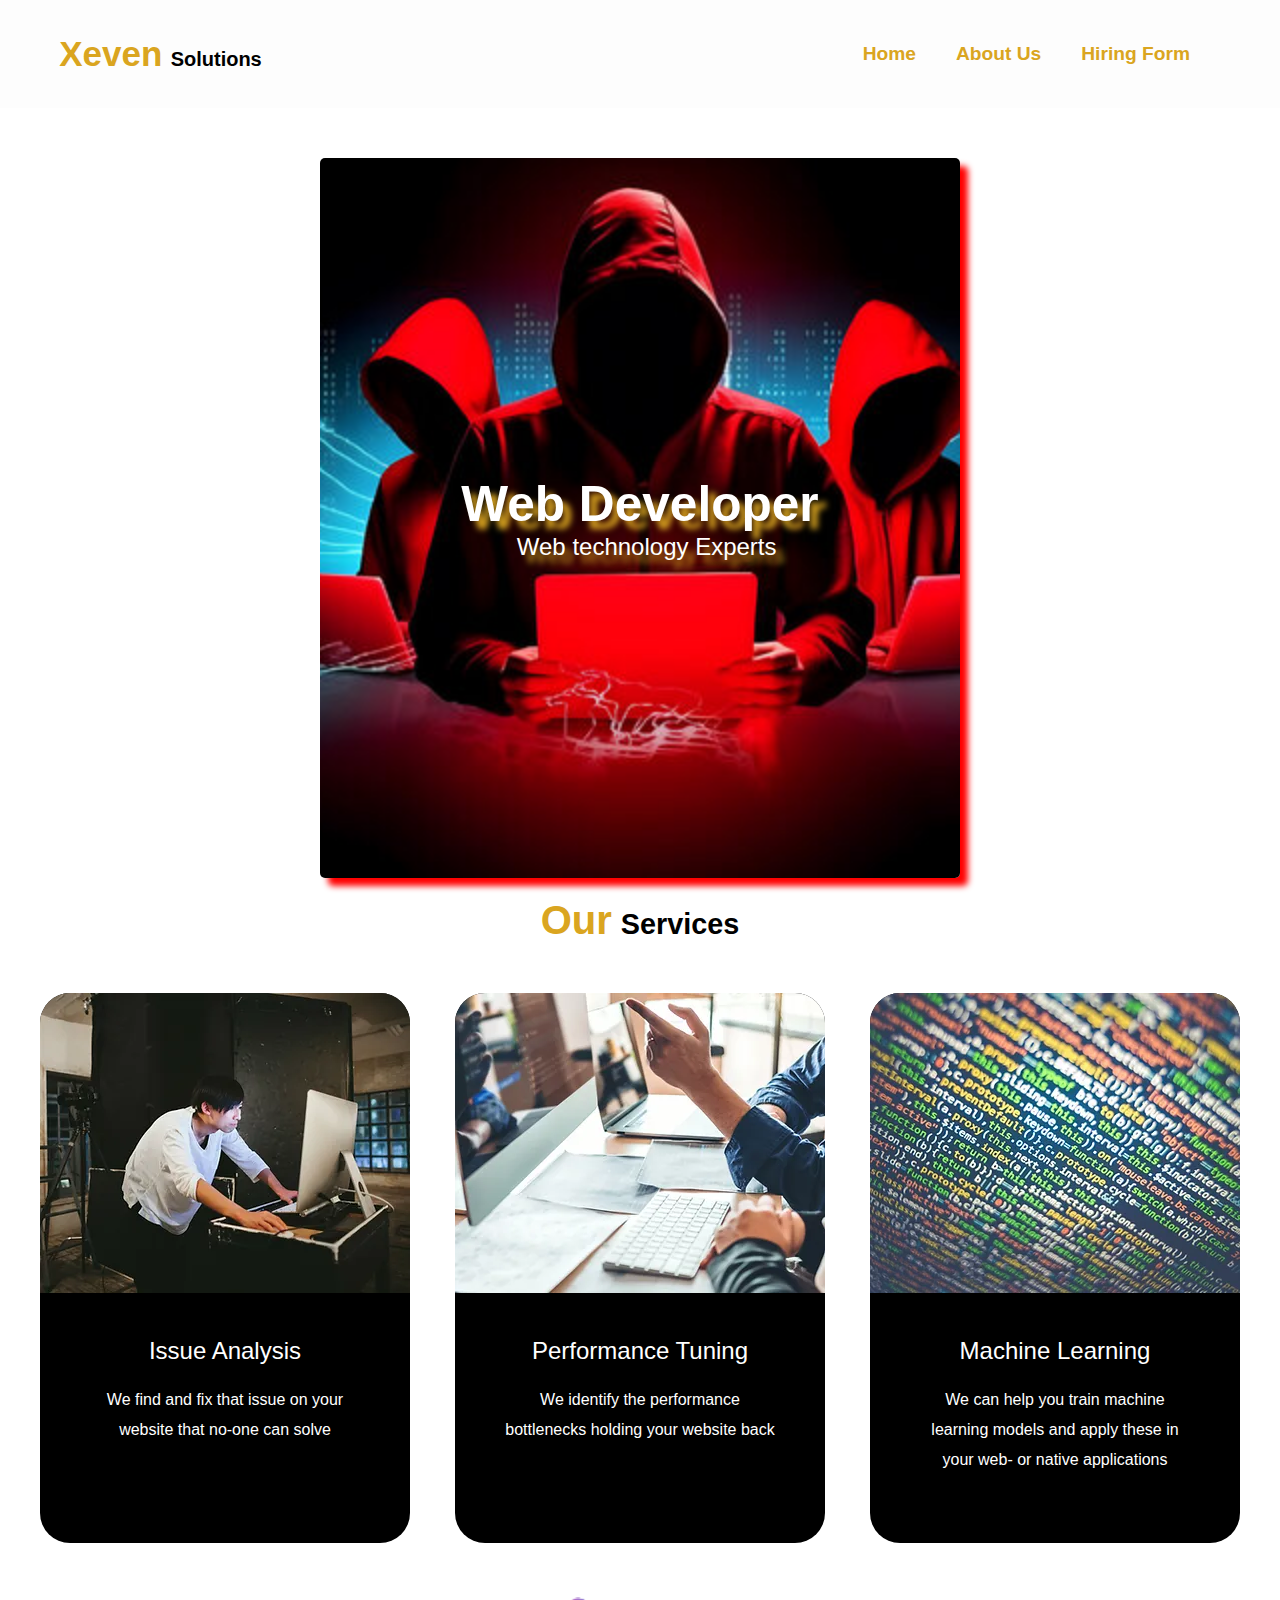
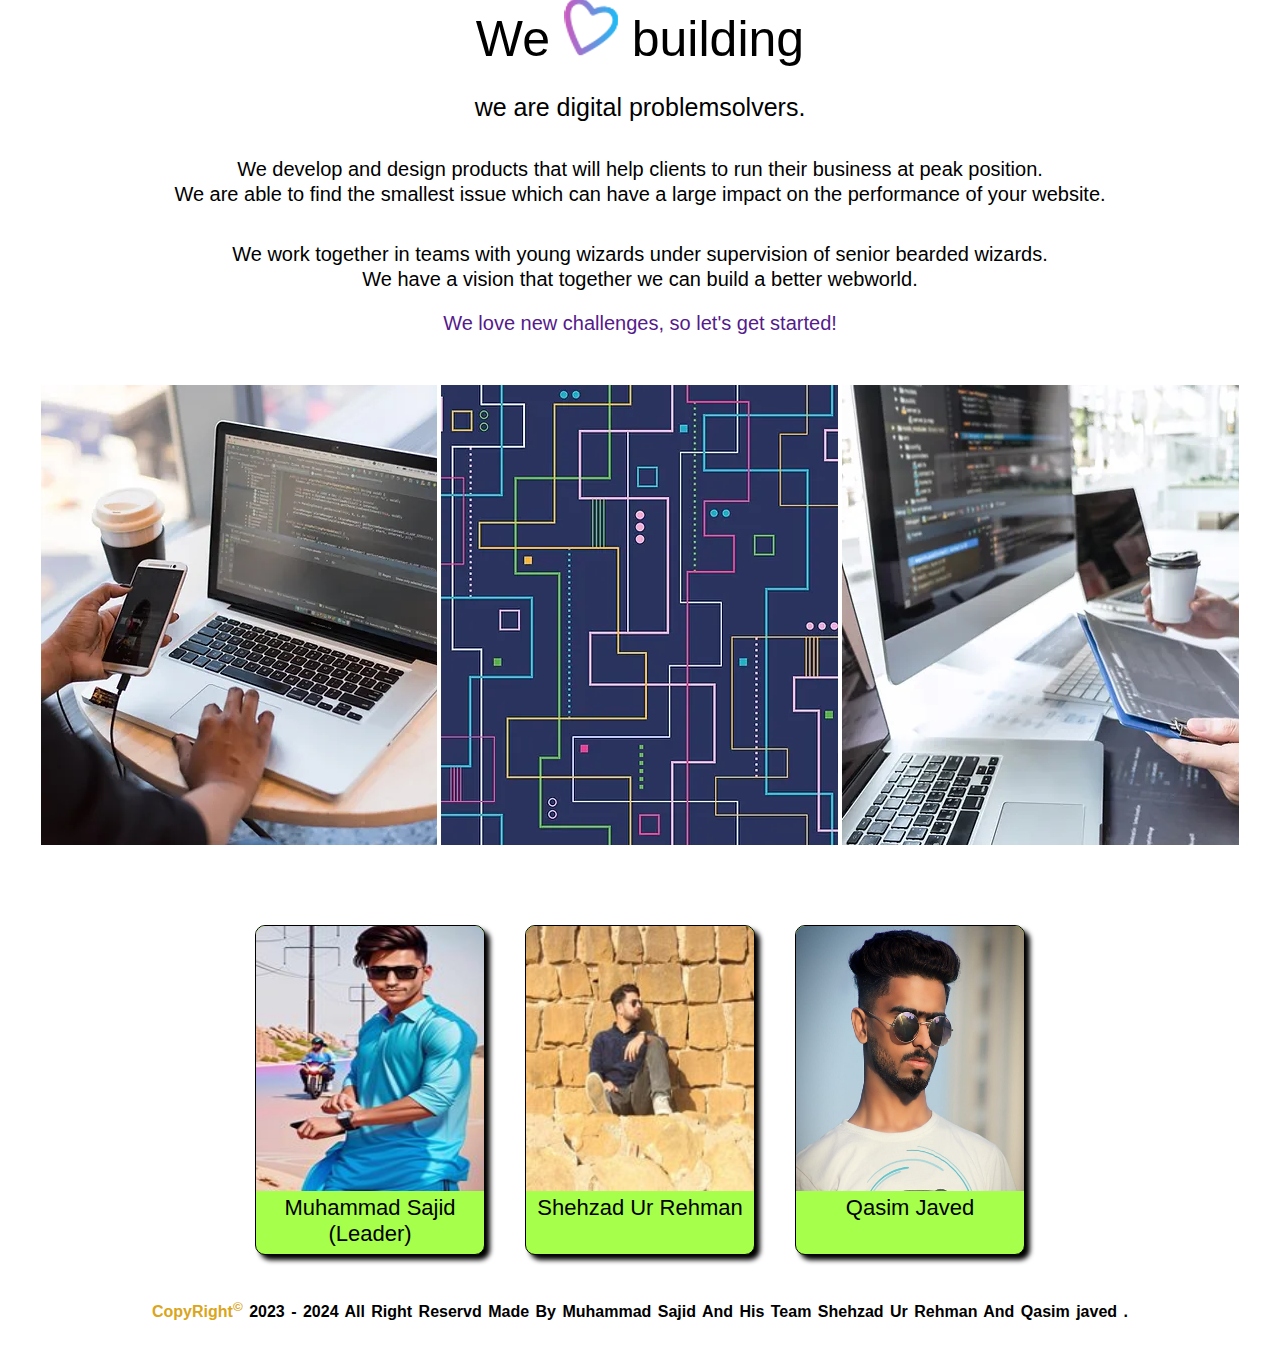
<file: index.html>
<!DOCTYPE html>
<html lang="en">

<head>
  <meta charset="UTF-8">
  <meta name="viewport" content="width=device-width, initial-scale=1.0">
  <title>Project</title>
  <link rel="stylesheet" href="./css/style.css">
  <link rel="stylesheet" href="https://cdnjs.cloudflare.com/ajax/libs/font-awesome/6.5.1/css/all.min.css"
    integrity="sha512-DTOQO9RWCH3ppGqcWaEA1BIZOC6xxalwEsw9c2QQeAIftl+Vegovlnee1c9QX4TctnWMn13TZye+giMm8e2LwA=="
    crossorigin="anonymous" referrerpolicy="no-referrer" />
  <link rel="stylesheet" href="https://cdnjs.cloudflare.com/ajax/libs/animate.css/4.1.1/animate.min.css" />

  <!-- Bootstrap Css -->

  <link href="https://cdn.jsdelivr.net/npm/bootstrap@5.3.2/dist/css/bootstrap.min.css" rel="stylesheet"
    integrity="sha384-T3c6CoIi6uLrA9TneNEoa7RxnatzjcDSCmG1MXxSR1GAsXEV/Dwwykc2MPK8M2HN" crossorigin="anonymous">
</head>

<body>
  <div class="navbar">
    <div class="logo">
      <h1><span style="color: goldenrod ; font-weight: bold; font-size: 35px;">&nbsp; &nbsp;Xeven</span> <span
          style="font-size: 20px; font-weight: 700;">Solutions</span></h1>
    </div>
    <div class="menu">
      <ul>
        <li class="item"><a class=" menu_a" href="./index.html">Home</a></li>
        <li class="item"><a class=" menu_a" href="./About us.html" target="_blank">About Us</a></li>
        <!-- <li class="item"><a class=" menu_a" href="./Team.html" target="_blank">Our Team </a></li> -->
        <li class="item"><a class=" menu_a" href="./Registration.html">Hiring Form</a></li>
      </ul>
    </div>
  </div>



  <!-- hero section -->


  <div class="container hero">
    <div class="blackbox">
      <h1 class="animate__animated animate__bounceInRight" style="font-size: 3.1rem; text-shadow: 8px 8px 6px goldenrod;
           "> Web Developer</h1>
      <p class="animate__animated animate__bounceInLeft"
        style="text-align: center;font-size: 1.5rem; text-shadow: 8px 8px 6px goldenrod;"> &nbsp; Web
        technology Experts</p>
    </div>
  </div>


  <!-- Service section -->


  <div class="main_heading">
    <h1 class="service_heading"><span
        style="font-size: 2.5rem; color: goldenrod ; ">Our</span> <span
        style="font-size: 1.8rem; ; ">Services</span></h1>
  </div>
  <!--  -->



  <!-- <h1 class="qasimh1">These Our Skills</h1> -->
  <div class="qasimb">
    <div class=" animate__animated animate__fadeInUp"><img src="./images/qasim1.webp" alt="">
      <h2 class="qasimh2">Issue Analysis</h2>
      <p class="qasimpara1">We find and fix that issue on your <br> website that no-one can solve </p>
    </div>
    <div class="animate__animated animate__fadeInUp"><img class="qasim-2" src="./images/qasim2.webp" alt="">
      <h2 class="qasimh22">Performance Tuning</h2>
      <p class="qasimpara2">We identify the performance <br>bottlenecks holding your website back</p>
    </div>
    <div class="animate__animated animate__fadeInUp "><img src="./images/qasim3.webp" alt="">
      <h2 class="qasimh2 3">
        Machine Learning
      </h2>
      <p class="qasimpara3">We can help you train machine <br>learning models and apply these in <br>your web-
        or
        native applications</p>
    </div>

  </div>

  <!-- Shehzad Ur Rehman Workout -->
  <div class="footer">
    <br><br><br>
    <div class="heart">
      <h1 class="h3">We <img src="./images/bd4a2aff643141cb8cbacde1a4007a2f.webp"> building</h1>
    </div>
    <div>
      <h2 class="h2">we are digital problemsolvers.</h2>
      <div class="para1">
        <p>We develop and design products that will help clients to run their business at peak position. <br>
          We are able to find the smallest issue which can have a large impact on the performance of your
          website.</p>
      </div>
    </div>
    <div class="para2">
      <p>We work together in teams with young wizards under supervision of senior bearded wizards. <br>
        We have a vision that together we can build a better webworld.</p>
    </div>
    <div class="love2">
      <a href="" class="love3">We love new challenges, so let's get started!</a>
    </div>
    <div class="imgbox">
      <img src="./images/1.webp">
      <img src="./images/2.webp">
      <img src="./images/3.webp">
    </div>
  </div>
  <br><br>

  <div class="main">
    <div class="main2">
      <div class="Sajid">
        <img src="./images/sajid.jpg" height="265" width="230">
        <span class="span1">Muhammad Sajid<br>(Leader)</span>

      </div>

      <div class="Shehzad">
        <img src="./images/shehzad.jpg" height="265" width="230">
        <span class="span3">Shehzad Ur Rehman</span>
      </div>

      <div class="Qasim">
        <img src="./images/Qasim.jpg" height="265" width="230">
        <span class="span2"> Qasim Javed</span>
      </div>

    </div>

    <!-- <div class="media">

          <div class="socialmediaqasim">
              <a href="https://www.facebook.com/qasimveer.qasimkhan" target="_blank"><i class="fa-brands fa-facebook fb"></i></a>
              <a href="https://github.com/MuhammadSajid92" target="_blank"><i class="fa-brands fa-github"></i></a>
              <a href="https://wa.me/+923102121741" target="_blank"><i class="fa-brands fa-whatsapp"></i></a>
              <a href=""><i class="fa-brands fa-linkedin"></i></a>
          </div>
      </div>
  </div> -->



    <br>
    <div class="sajid">
      <p><span style="color: goldenrod; font-weight: 800;">CopyRight<sup><spanv>&copy;</span>
          </sup> </span> 2023 -
        2024 All Right Reservd Made By Muhammad Sajid And His Team Shehzad Ur Rehman And Qasim javed .</p>
      
    </div>
    <br>

    

   
</body>

</html>
</file>
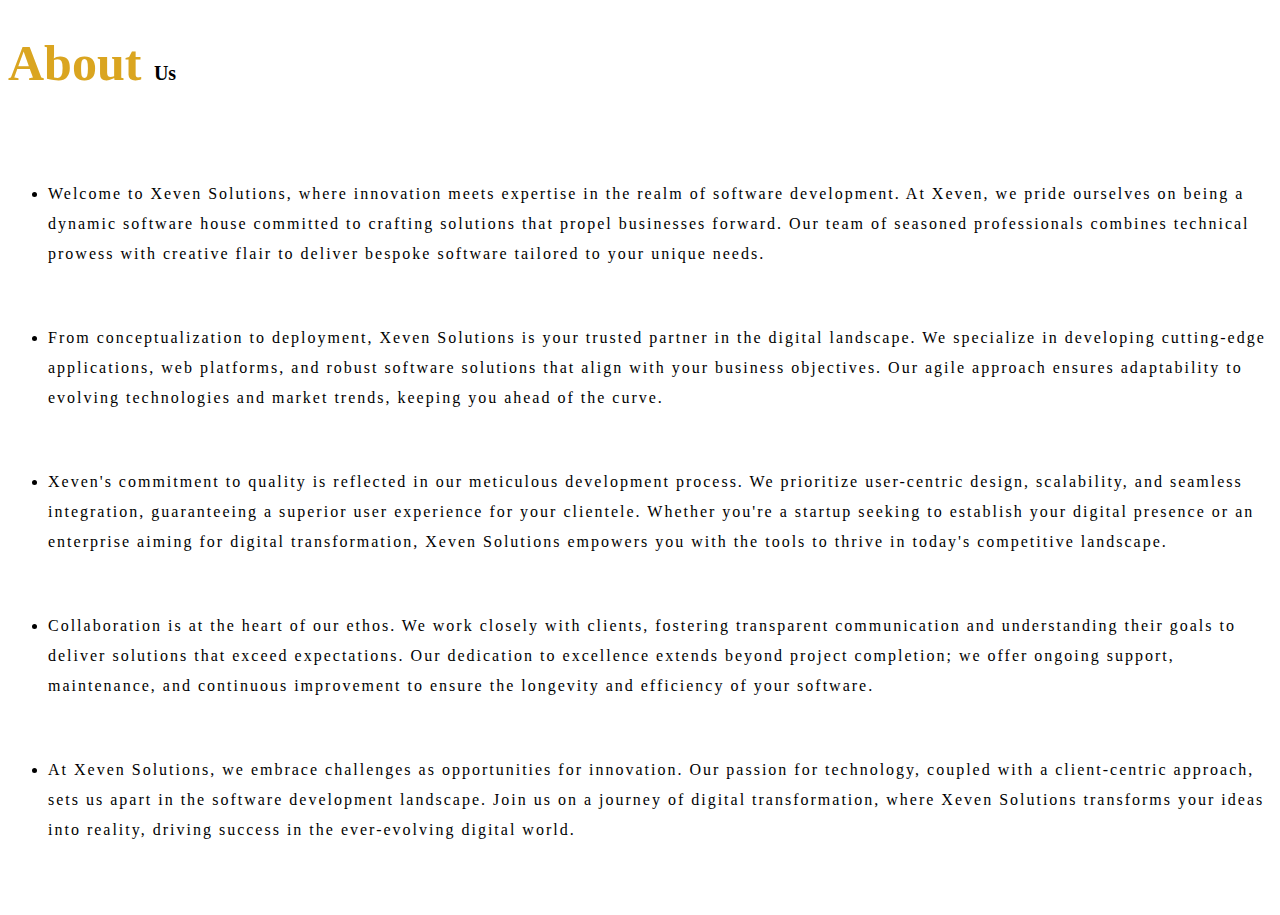
<file: About us.html>
<!DOCTYPE html>
<html lang="en">

<head>
    <meta charset="UTF-8">
    <meta name="viewport" content="width=device-width, initial-scale=1.0">
    <title>Document</title>
</head>


<style>

H1{
    color: goldenrod;
    font-size: 50px;
}

    ul li {

        letter-spacing: 2px;
        line-height: 30px;
    }

    span{
        color: black;
        font-size: 20px;
    }
</style>


<body>

    <h1>About <span> Us </span></h1>
    <ul>
        <br><br><br>
        <li>Welcome to Xeven Solutions, where innovation meets expertise in the realm of software development. At Xeven,
            we pride ourselves on being a dynamic software house committed to crafting solutions that propel businesses
            forward. Our team of seasoned professionals combines technical prowess with creative flair to deliver
            bespoke software tailored to your unique needs.</li> 
            <br><br><br>
        <li>From conceptualization to deployment, Xeven Solutions is your trusted partner in the digital
            landscape. We
            specialize in developing cutting-edge applications, web platforms, and robust software solutions that align
            with your business objectives. Our agile approach ensures adaptability to evolving technologies and market
            trends, keeping you ahead of the curve.</li>
            <br><br><br>
        <li>Xeven's commitment to quality is reflected in our meticulous development process. We prioritize user-centric
            design, scalability, and seamless integration, guaranteeing a superior user experience for your clientele.
            Whether you're a startup seeking to establish your digital presence or an enterprise aiming for digital
            transformation, Xeven Solutions empowers you with the tools to thrive in today's competitive landscape.</li>
            <br><br><br>
        <li>Collaboration is at the heart of our ethos. We work closely with clients, fostering transparent
            communication and understanding their goals to deliver solutions that exceed expectations. Our dedication to
            excellence extends beyond project completion; we offer ongoing support, maintenance, and continuous
            improvement to ensure the longevity and efficiency of your software.</li>
            <br><br><br>
        <li>At Xeven Solutions, we embrace challenges as opportunities for innovation. Our passion for technology,
            coupled with a client-centric approach, sets us apart in the software development landscape. Join us on a
            journey of digital transformation, where Xeven Solutions transforms your ideas into reality, driving success
            in the ever-evolving digital world.</li>
            <br><br><br>
        </ul>

</body>

</html>
</file>
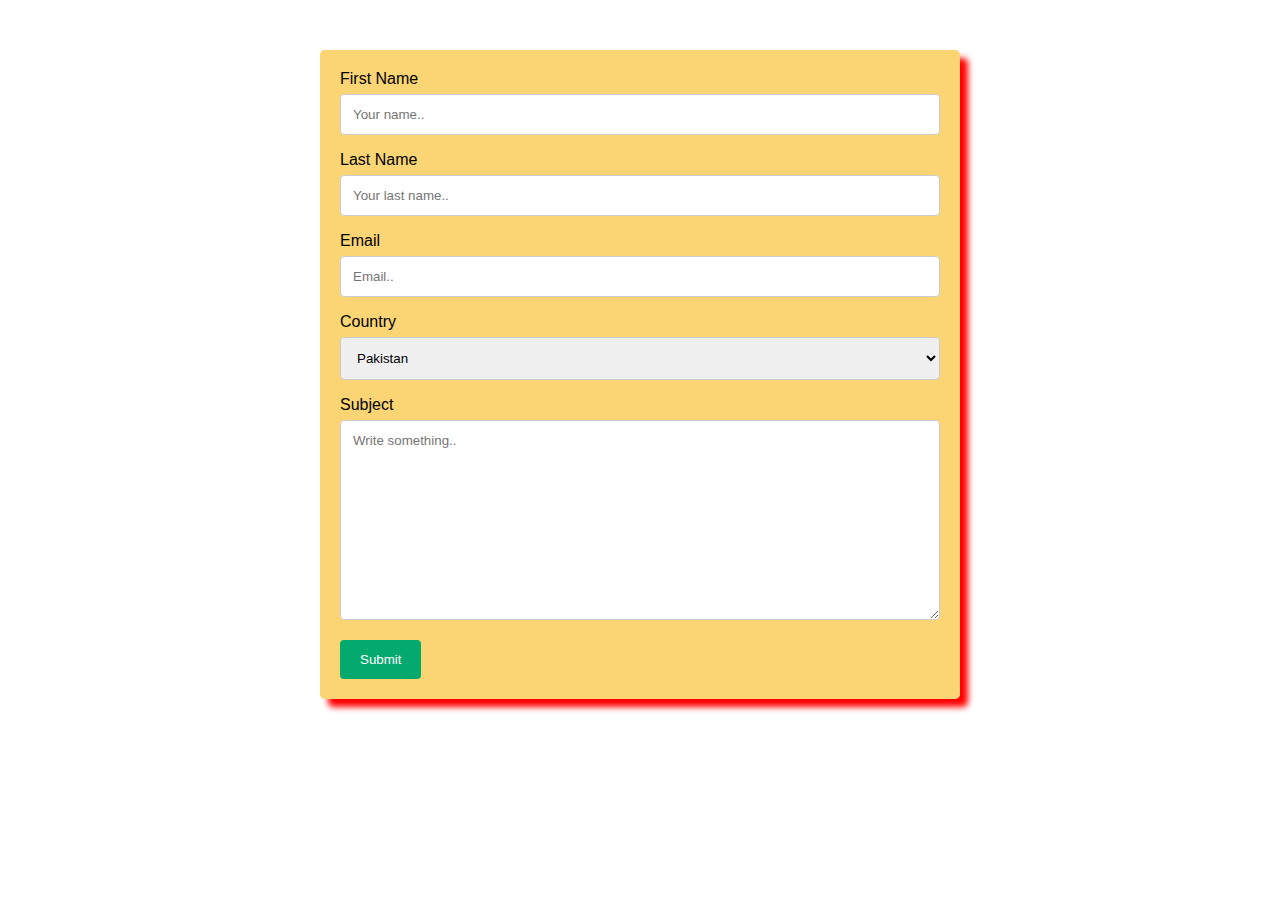
<file: contact.html>
<!DOCTYPE html>
<html lang="en">
<head>
    <meta charset="UTF-8">
    <meta name="viewport" content="width=device-width, initial-scale=1.0">
    <title>Document</title>
    <link rel="stylesheet" href="./css/style.css">
</head>
<body>
    <div class="container">
        <form action="./index.html">

            <label for="fname">First Name</label>
            <input type="text" id="fname" name="firstname" placeholder="Your name..">

            <label for="lname">Last Name</label>
            <input type="text" id="lname" name="lastname" placeholder="Your last name..">

            <label for="mail">Email</label>
            <input type="email" id="mail" name="mail" placeholder="Email..">

            <label for="country">Country</label>
            <select id="country" name="country">
                <option value="pak">Pakistan</option>
                <option value="australia">Australia</option>
                <option value="canada">Canada</option>
                <option value="usa">USA</option>
            </select>

            <label for="subject">Subject</label>
            <textarea id="subject" name="subject" placeholder="Write something.." style="height:200px"></textarea>

            <input type="submit" value="Submit">

        </form>
    </div>
</body>
</html>
</file>
<file: css/style.css>
* {
    padding: 0px;
    margin: 0px;
    box-sizing: border-box;
    font-family: sans-serif;
}


/* body{
  background-image: url(../images/coding\ 4.webp);
  width: fit-content;
} */

.navbar {
    display: flex;
    align-items: center;
    justify-content: space-between;
    flex-direction: row;
    padding: 12px 30px;
    width: 100%;
    height: 12vh;
    background-color: #fdfdfd;
    box-shadow: 4px 4px 6px 5px white;

}


.navbar .logo h1 {
    font-size: 30px;
}

.navbar ul {
    display: flex;
    align-items: center;
    justify-content: center;
    list-style: none;
    gap: 40px;
    margin-right: 60px;
    font-size: 1.2rem;
    /* margin-top: 5px; */
}

.navbar ul :first-child {
    color: goldenrod;
    font-weight: bold;
}

.menu_a {
    text-decoration: none;
}

.navbar ul li:hover {
    background-color: black;
    color: gold;
    padding: 8px 15px;
    cursor: pointer;
    transition: ease-in-out 0.5s;
    border-radius: 13px;
}




@media(max-width:532px) {
    /* .navbar ul {
        display: none;
    } */

    .logo h1 {
        align-items: center;
        justify-content: center;
    }
}


/* hero section */



.hero {
    background-image: url('../images/pic3.jpg');
    background-repeat: no-repeat;
    background-size: cover;
    background-position: center;
    width: 100%;
    height: 80vh;
    display: flex;
    align-items: center;
    justify-content: center;
    color: white;

}

.service {
    display: flex;
    align-items: center;
    justify-content: space-between;
    margin-top: 100px;
    flex-direction: row;
    padding: 0px 50px;
}


.one {
    display: flex;

    border: 1px solid black;
    height: 550px;
    width: 370px;
    margin: 0px 10px;
    border-radius: 10px;
    /* background-color: black; */
}

.main_heading {
    margin-top: 20px;
}

.service_heading {
    text-align: center;
}


@media(max-width:532px) {
    .service {
        flex-direction: column;
    }

    .one {
        width: 70%;
        height: 45vh;
        margin-top: 20px;
        border-radius: 10px;
    }

    .main_heading {
        margin-top: 20px;
    }
}



.qasimh1 {
    display: inline-block;
    text-align: center;
    margin-top: 50px;
    padding: 10px;
    margin-right: 500px;
    border: 2px solid black;
    font-weight: lighter;
    border-radius: 30px;
    /* padding: 10px 10px; */
    font-size: 40px;
    text-shadow: 4px 4px 4px greenyellow;

}

.qasimb {
    display: flex;
    flex-wrap: wrap;
    justify-content: center;
    gap: 45px;
    margin-top: 40px;

}

/* <!-- First Dive Work --> */
.qasimh1 {
    margin-left: 500px;
}

.animate__fadeInUp {
    overflow: hidden;
    margin-top: 10px;
    height: 550px;
    width: 370px;
    border-radius: 30px;
    background-color: black;
}

.qasimh2 {
    color: white;
    font-weight: lighter;
    text-align: center;
    margin-top: 40px;
}

.qasimpara1 {
    color: white;
    text-align: center;
    margin-top: 20px;
    line-height: 30px;
}

/* 2nd div work  */

.qasim2 {
    overflow: hidden;
    margin-top: 10px;
    height: 550px;
    width: 370px;
    border-radius: 30px;
    background-color: black;

}

.qasim3 {
    overflow: hidden;
    margin-top: 10px;
    height: 550px;
    width: 370px;
    border-radius: 30px;
    background-color: black;
}

.qasimh22 {
    color: white;
    text-align: center;
    font-weight: lighter;
    margin-top: 40px;
}

.qasimpara2 {
    color: white;
    text-align: center;
    margin-top: 20px;
    line-height: 30px;
}

.qasimh22 {
    color: white;
    text-align: center;
    font-weight: lighter;
    margin-top: 40px;
}

/* 3rd div work  */

.qasimpara3 {
    color: white;
    text-align: center;
    margin-top: 20px;
    line-height: 30px;
}

/* Shehzad Ur Rehman Workout  */

.btn1 {
    text-align: center;
}

.btn {
    background-color: rgb(199, 105, 228);
    border-radius: 10px;
    font-size: 22px;
    /* font-weight: 700; */
    color: white;
    text-align: center;
    padding: 7px 60px;
    border: 1px solid;
    text-decoration: none;
    margin-top: 40px;
    cursor: pointer;
}

.btn:hover {
    background-color: rgb(195, 0, 255);

}

.btna {
    text-decoration: none;
}

.footer {
    /* background-color: rgb(248, 203, 211); */
    text-align: center;
    /* height: 1000px; */
    /* bottom: 10px; */

}

.h3 {
    text-align: center;
    font-size: 50px;
    font-weight: lighter;

}

.h2 {
    font-size: 25px;
    margin-top: 25px;
    font-weight: lighter;

}

.para1 {
    margin-top: 35px;
    /* border: 1px solid black; */
    text-align: center;
    line-height: 25px;
    font-size: 20px;

}


.para2 {

    margin-top: 35px;
    /* border: 1px solid black; */
    text-align: center;
    line-height: 25px;
    font-size: 20px;

}

.love2 {
    text-align: center;
    margin-top: 20px;
    margin-bottom: 50px;
    font-size: 18px;
}

.love3 {
    text-decoration: none;
    font-size: 20px;
}

.main {
    display: flex;
    flex-wrap: wrap;
    justify-content: center;
}

.main2 {
    position: relative;
    display: flex;
    flex-wrap: wrap;
    text-align: center;
    align-items: center;
    justify-content: center;
    gap: 40px;
    padding: 10px;
    margin-top: 30px;
}

.sajid {
    display: flex;
    align-items: center;
    justify-content: center;
    height: 10vh;
}

.sajid p {
    font-weight: bold;
    word-spacing: 2px;
}


@media(max-width:532px) {
    .sajid {
        text-align: center;
        padding: 10px;

    }
}

/* <-- contact css --> */

/* Style inputs with type="text", select elements and textareas */
input[type=text],
select,
textarea {
    width: 100%;
    padding: 12px;
    border: 1px solid #ccc;
    border-radius: 4px;
    box-sizing: border-box;
    margin-top: 6px;
    margin-bottom: 16px;
    resize: vertical
}

#mail {
    width: 100%;
    /* Full width */
    padding: 12px;
    border: 1px solid #ccc;
    border-radius: 4px;
    box-sizing: border-box;
    margin-top: 6px;
    margin-bottom: 16px;
    resize: vertical
}

/* Style the submit button with a specific background color etc */
input[type=submit] {
    background-color: #04AA6D;
    color: white;
    padding: 12px 20px;
    border: none;
    border-radius: 4px;
    cursor: pointer;
}

/* When moving the mouse over the submit button, add a darker green color */
input[type=submit]:hover {
    background-color: #45a049;
}

/* Add a background color and some padding around the form */
.container {
    border-radius: 5px;
    background-color: rgba(248, 180, 6, 0.555);
    box-shadow: 8px 8px 6px red;
    margin-top: 50px;
    width: 50%;
    margin-left: 25%;
    align-items: center;
    padding: 20px;
}

#email {
    width: 100%;
    height: 42px;
    border-radius: 5px;
    border: transparent;
}

#number {
    width: 100%;
    height: 42px;
    border-radius: 5px;
    border: transparent;
}

/* Our Team Css  */


.Sajid {
    height: 330px;
    width: 230px;
    border: 1px solid black;
    box-shadow: 5px 5px 5px;
    border-radius: 10px;
    background-color: #A5FF4B;
    overflow: hidden;
    transition: 0.5s;
}

.Qasim {
    height: 330px;
    width: 230px;
    border: 1px solid black;
    box-shadow: 5px 5px 5px;
    background-color: #A5FF4B;
    border-radius: 10px;
    overflow: hidden;
    transition: 0.5s;

}

.Shehzad {
    height: 330px;
    width: 230px;
    border: 1px solid black;
    box-shadow: 5px 5px 5px;
    border-radius: 10px;
    background-color: #A5FF4B;
    overflow: hidden;
    transition: 0.5s;
}

.main2 .Sajid:hover {
    background: rgb(63, 94, 251);
    background: radial-gradient(circle, rgba(63, 94, 251, 1) 0%, rgba(252, 70, 107, 1) 100%);
    box-shadow: 5px 5px 10px 10px black;
    transform: scale(1.1);
}

.main2 .Qasim:hover {
    background: rgb(63, 94, 251);
    background: radial-gradient(circle, rgba(63, 94, 251, 1) 0%, rgba(252, 70, 107, 1) 100%);
    box-shadow: 5px 5px 10px 10px black;
    transform: scale(1.1);
}

.main2 .Shehzad:hover {
    background: rgb(63, 94, 251);
    background: radial-gradient(circle, rgba(63, 94, 251, 1) 0%, rgba(252, 70, 107, 1) 100%);
    box-shadow: 5px 5px 10px 10px black;
    transform: scale(1.1);
}

.span1 {
    font-size: 22px;
}

.span2 {
    font-size: 22px;
}

.span3 {
    font-size: 22px;
}

/* .media {
    margin-top: 40px;
} */


.fa-brands {
    font-size: 20px;
}

.fa-brands {
    color: white;
}


.fa-facebook:hover {
    color: rgb(24, 119, 242);
}

.fa-linkedin:hover {
    color: rgb(10, 102, 194);
}

.fa-whatsapp:hover {
    color: rgb(37, 211, 102);
}

.fa-github:hover {
    color: rgb(43, 49, 55);
}
</file>
